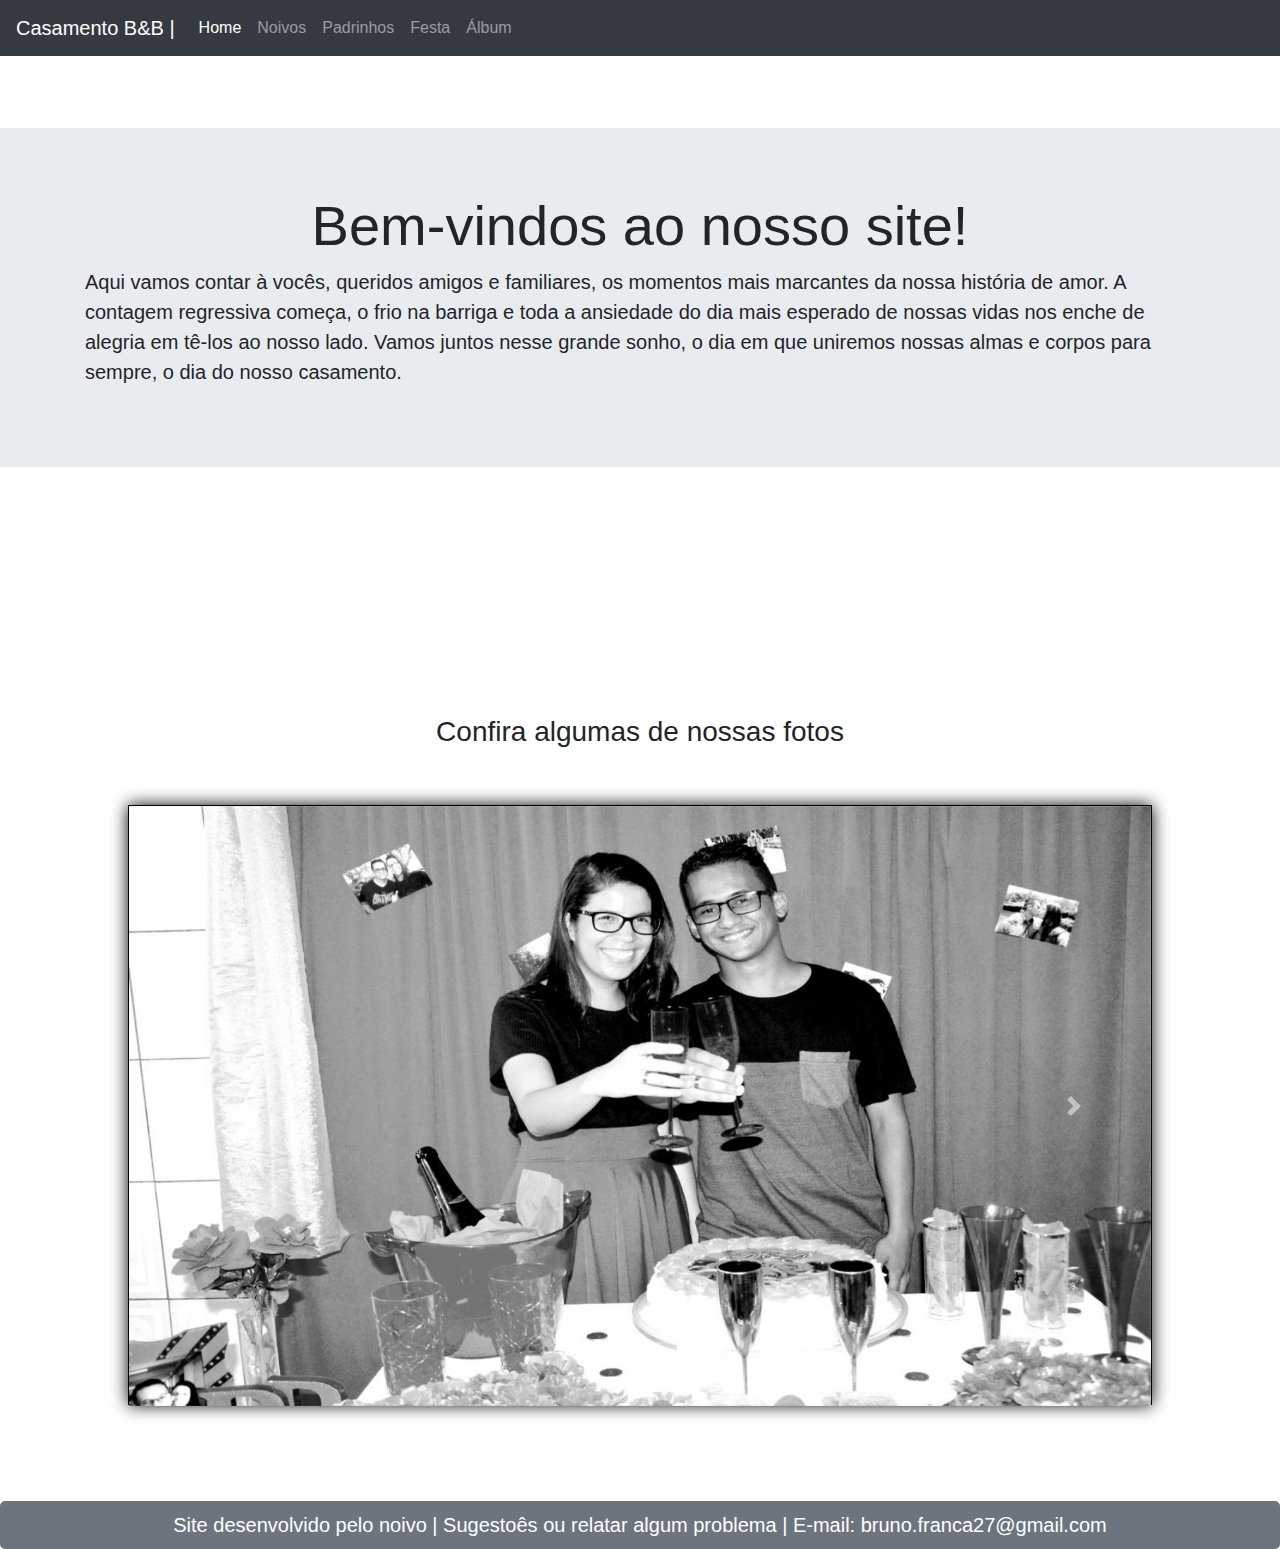
<file: index.html>
<!DOCTYPE html>
<html>
<head>
	<title>Bruna e Bruno</title>
	<meta charset="utf-8">
	<link rel="stylesheet" type="text/css" href="_css/home.css">
	<link rel="stylesheet" href="https://maxcdn.bootstrapcdn.com/bootstrap/4.0.0/css/bootstrap.min.css" integrity="sha384-Gn5384xqQ1aoWXA+058RXPxPg6fy4IWvTNh0E263XmFcJlSAwiGgFAW/dAiS6JXm" crossorigin="anonymous">
	<script src="https://code.jquery.com/jquery-3.2.1.slim.min.js" integrity="sha384-KJ3o2DKtIkvYIK3UENzmM7KCkRr/rE9/Qpg6aAZGJwFDMVNA/GpGFF93hXpG5KkN" crossorigin="anonymous"></script>
	<script src="https://cdnjs.cloudflare.com/ajax/libs/popper.js/1.12.9/umd/popper.min.js" integrity="sha384-ApNbgh9B+Y1QKtv3Rn7W3mgPxhU9K/ScQsAP7hUibX39j7fakFPskvXusvfa0b4Q" crossorigin="anonymous"></script>
	<script src="https://maxcdn.bootstrapcdn.com/bootstrap/4.0.0/js/bootstrap.min.js" integrity="sha384-JZR6Spejh4U02d8jOt6vLEHfe/JQGiRRSQQxSfFWpi1MquVdAyjUar5+76PVCmYl" crossorigin="anonymous"></script>
</head>
<body>
	<nav class="navbar navbar-expand-lg nnavbar navbar-dark bg-dark">
		  		<a class="navbar-brand" href="#"><span>Casamento B&B |</a></span>

		  		<button class="navbar-toggler" type="button" data-toggle="collapse" data-target="#navbarText" aria-controls="navbarText" aria-expanded="false" aria-label="Toggle navigation">
		    	
		    		<span class="navbar-toggler-icon"></span>
		  		</button>
		  	 <div class="collapse navbar-collapse" id="navbarText">
		    	<ul class="navbar-nav mr-auto">
		      		<li class="nav-item active">
		        		<a class="nav-link" href="index.html">Home <span class="sr-only">(current)</span></a>
		      		</li>
		      	<li class="nav-item">
		        	<a class="nav-link" href="noivos.html">Noivos</a>
		      	</li>
		      	<li class="nav-item">
		        	<a class="nav-link" href="padrinhos.html">Padrinhos</a>
		      	</li>
		      	<li class="nav-item">
		       		 <a class="nav-link" href="festa.html">Festa</a>
		     	 </li>
		     	 <li class="nav-item">
		       		 <a class="nav-link" href="flipping_gallery_demo.html">Álbum</a>
		     	 </li>
		   	 </ul>

  		</div>
	</nav><br><br><br>
	<div class="corpo">
	<div class="jumbotron jumbotron-fluid">
		  <div class="container">
		    <h1 class="display-4">Bem-vindos ao nosso site!</h1>
		    <p class="lead">Aqui vamos contar à vocês, queridos amigos e familiares, os momentos mais marcantes da nossa história de amor. A contagem regressiva começa, o frio na barriga e toda a ansiedade do dia mais esperado de nossas vidas nos enche de alegria em tê-los ao nosso lado. Vamos juntos nesse grande sonho, o dia em que uniremos nossas almas e corpos para sempre, o dia do nosso casamento.</p>
		  </div>  
 	 </div><br><br><br><br><br><br><br><br><br>

 	 <h3>Confira algumas de nossas fotos</h3><br><br>
 	 <div id="album">

		<div id="carouselExampleIndicators" class="carousel slide" data-ride="carousel">
		  <ol class="carousel-indicators">
			    <li data-target="#carouselExampleIndicators" data-slide-to="0" class="active"></li>
			    <li data-target="#carouselExampleIndicators" data-slide-to="1"></li>
			    <li data-target="#carouselExampleIndicators" data-slide-to="2"></li>
		  </ol>
		  <div class="carousel-inner">
		    <div class="carousel-item active">
		      <img class="d-block w-100" src="_imagens/01.jpg" alt="First slide">
		    </div>
		    <div class="carousel-item">
		      <img class="d-block w-100" src="_imagens/bb.jpg" alt="Second slide">
		    </div>
		    <div class="carousel-item">
		      <img class="d-block w-100" src="_imagens/coracao.jpg" alt="Third slide">
		    </div>
		  </div>
		  <a class="carousel-control-prev" href="#carouselExampleIndicators" role="button" data-slide="prev">
		    <span class="carousel-control-prev-icon" aria-hidden="true"></span>
		    <span class="sr-only">Previous</span>
		  </a>
		  <a class="carousel-control-next" href="#carouselExampleIndicators" role="button" data-slide="next">
		    <span class="carousel-control-next-icon" aria-hidden="true"></span>
		    <span class="sr-only">Next</span>
		  </a>
		</div>
	</div><br><br><br><br>
</div>

	<button type="button" class="btn btn-secondary btn-lg btn-block">Site desenvolvido pelo  noivo | Sugestoês ou relatar algum problema | E-mail: bruno.franca27@gmail.com</button>
</body>
</html>
</file>
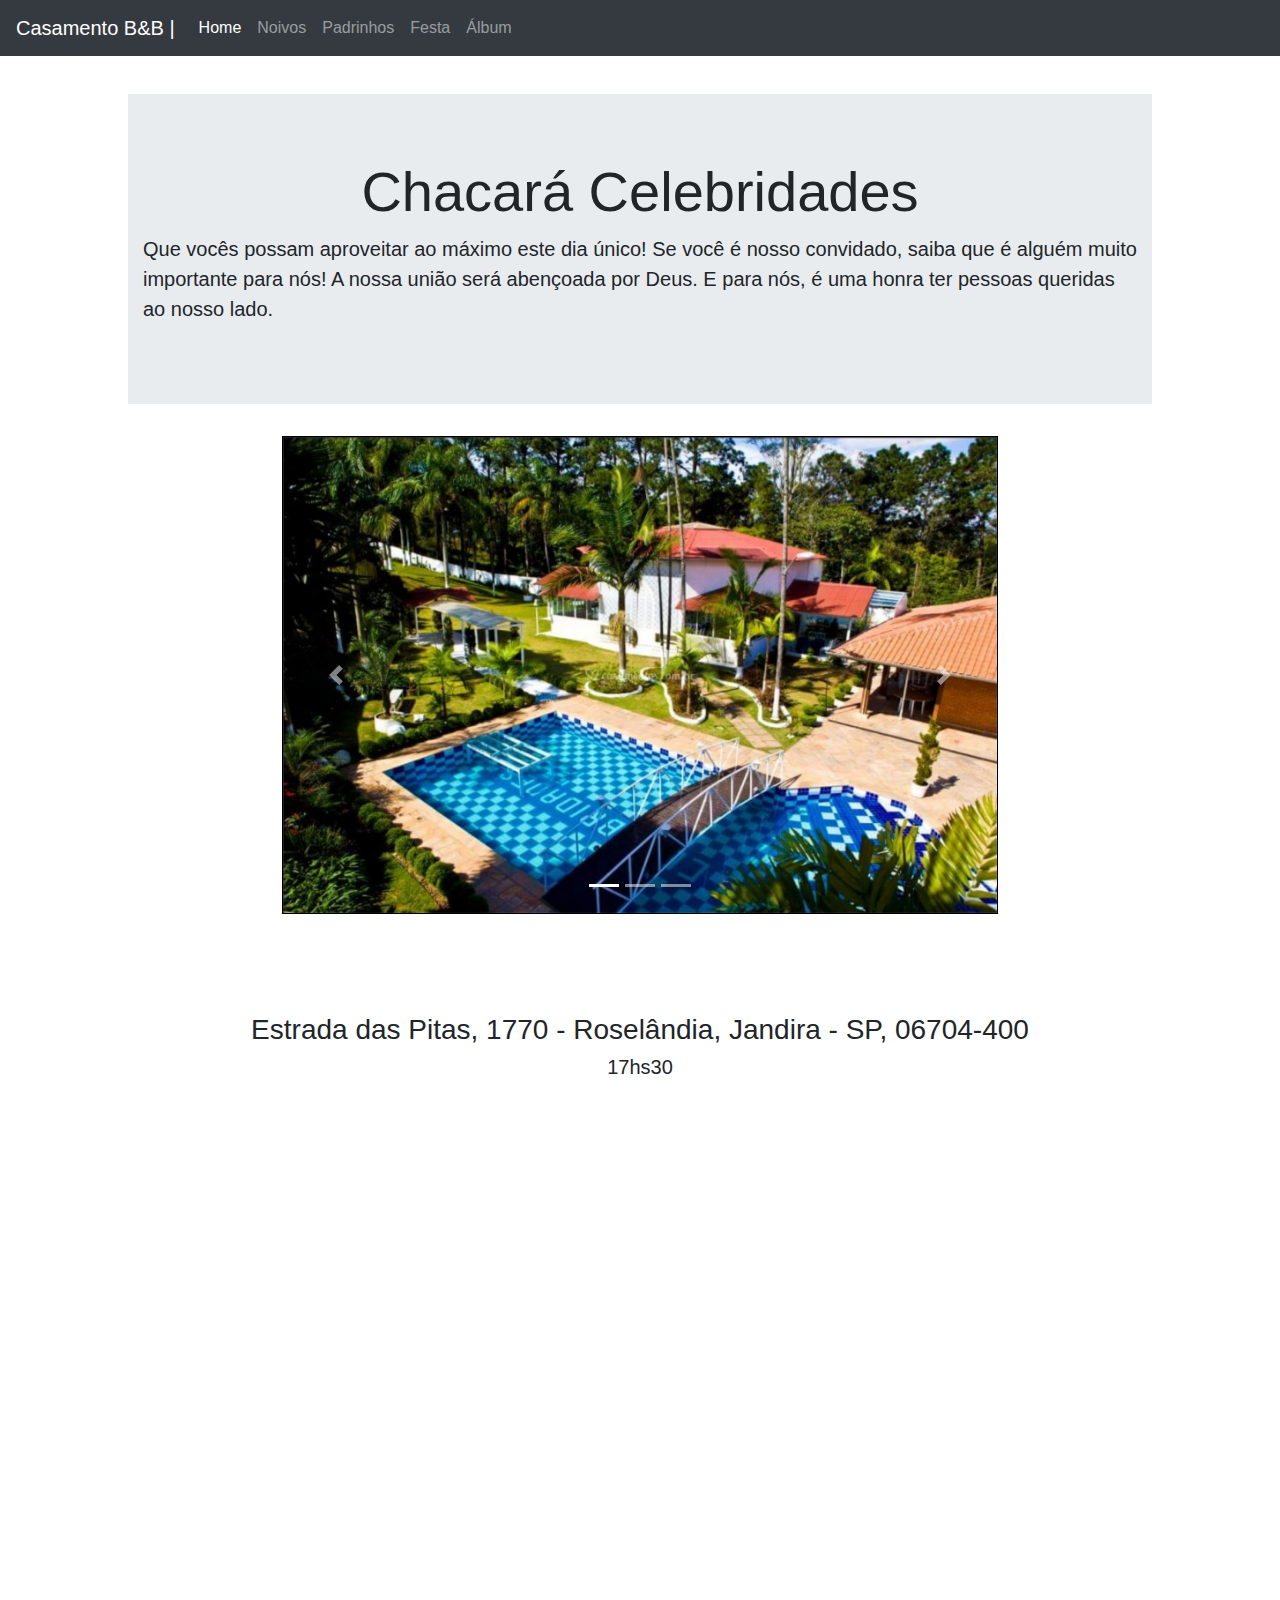
<file: festa.html>
<!DOCTYPE html>
<html>
<head>
	<title>Bruna e Bruno</title>
	<meta charset="utf-8">
	<link rel="stylesheet" type="text/css" href="_css/festa.css">
	<link rel="stylesheet" href="https://maxcdn.bootstrapcdn.com/bootstrap/4.0.0/css/bootstrap.min.css" integrity="sha384-Gn5384xqQ1aoWXA+058RXPxPg6fy4IWvTNh0E263XmFcJlSAwiGgFAW/dAiS6JXm" crossorigin="anonymous">
	<script src="https://code.jquery.com/jquery-3.2.1.slim.min.js" integrity="sha384-KJ3o2DKtIkvYIK3UENzmM7KCkRr/rE9/Qpg6aAZGJwFDMVNA/GpGFF93hXpG5KkN" crossorigin="anonymous"></script>
	<script src="https://cdnjs.cloudflare.com/ajax/libs/popper.js/1.12.9/umd/popper.min.js" integrity="sha384-ApNbgh9B+Y1QKtv3Rn7W3mgPxhU9K/ScQsAP7hUibX39j7fakFPskvXusvfa0b4Q" crossorigin="anonymous"></script>
	<script src="https://maxcdn.bootstrapcdn.com/bootstrap/4.0.0/js/bootstrap.min.js" integrity="sha384-JZR6Spejh4U02d8jOt6vLEHfe/JQGiRRSQQxSfFWpi1MquVdAyjUar5+76PVCmYl" crossorigin="anonymous"></script>
</head>
<body>
	<nav class="navbar navbar-expand-lg nnavbar navbar-dark bg-dark">
		  		<a class="navbar-brand" href="#"><span>Casamento B&B |</a></span>

		  		<button class="navbar-toggler" type="button" data-toggle="collapse" data-target="#navbarText" aria-controls="navbarText" aria-expanded="false" aria-label="Toggle navigation">
		    	
		    		<span class="navbar-toggler-icon"></span>
		  		</button>
		  	 <div class="collapse navbar-collapse" id="navbarText">
		    	<ul class="navbar-nav mr-auto">
		      		<li class="nav-item active">
		        		<a class="nav-link" href="index.html">Home <span class="sr-only">(current)</span></a>
		      		</li>
		      	<li class="nav-item">
		        	<a class="nav-link" href="noivos.html">Noivos</a>
		      	</li>
		      	<li class="nav-item">
		        	<a class="nav-link" href="padrinhos.html">Padrinhos</a>
		      	</li>
		      	<li class="nav-item">
		       		 <a class="nav-link" href="festa.html">Festa</a>
		     	 </li>
		     	 <li class="nav-item">
		       		 <a class="nav-link" href="flipping_gallery_demo.html">Álbum</a>
		     	 </li>
		   	 </ul>

  		</div>
	</nav>
	<div class="corpo">
			<div class="jumbotron jumbotron-fluid">
		  <div class="container">
		    <h1 class="display-4">Chacará Celebridades</h1>
		    <p class="lead">Que vocês possam aproveitar ao máximo este dia único!
			Se você é nosso convidado, saiba que é alguém muito importante para nós!
			A nossa união será abençoada por Deus. E para nós, é uma honra ter pessoas queridas ao nosso lado.  </p>
		  </div>  
 	 </div>

 	 <div class="ftChacara">
		<div id="carouselExampleIndicators" class="carousel slide" data-ride="carousel">
		  <ol class="carousel-indicators">
			    <li data-target="#carouselExampleIndicators" data-slide-to="0" class="active"></li>
			    <li data-target="#carouselExampleIndicators" data-slide-to="1"></li>
			    <li data-target="#carouselExampleIndicators" data-slide-to="2"></li>
		  </ol>
		  <div class="carousel-inner">
		    <div class="carousel-item active">
		      <img class="d-block w-100" src="_imagens/chacara01.jpg" alt="First slide">
		    </div>
		    <div class="carousel-item">
		      <img class="d-block w-100" src="_imagens/chacara02.jpg" alt="Second slide">
		    </div>
		    <div class="carousel-item">
		      <img class="d-block w-100" src="_imagens/chacara03.jpg" alt="Third slide">
		    </div>
		  </div>
		  <a class="carousel-control-prev" href="#carouselExampleIndicators" role="button" data-slide="prev">
		    <span class="carousel-control-prev-icon" aria-hidden="true"></span>
		    <span class="sr-only">Previous</span>
		  </a>
		  <a class="carousel-control-next" href="#carouselExampleIndicators" role="button" data-slide="next">
		    <span class="carousel-control-next-icon" aria-hidden="true"></span>
		    <span class="sr-only">Next</span>
		  </a>
		</div>
	</div><br><br>

	<h3>Estrada das Pitas, 1770 - Roselândia, Jandira - SP, 06704-400</h3>
	<h5>17hs30</h5><br><br>

	<div class="map">
		<iframe src="https://www.google.com/maps/embed?pb=!1m18!1m12!1m3!1d3657.1340527395632!2d-46.91352118502215!3d-23.563628484681686!2m3!1f0!2f0!3f0!3m2!1i1024!2i768!4f13.1!3m3!1m2!1s0x94cf06d74010b09d%3A0x275ce5f91bc86238!2sChacara+Celebridades!5e0!3m2!1spt-BR!2sbr!4v1539279145452" width="100%" height="450" frameborder="0" style="border:0" allowfullscreen></iframe>
	</div>
 	 <!-- FIM CORPO-->
	</div>
</body>
</html>
</file>
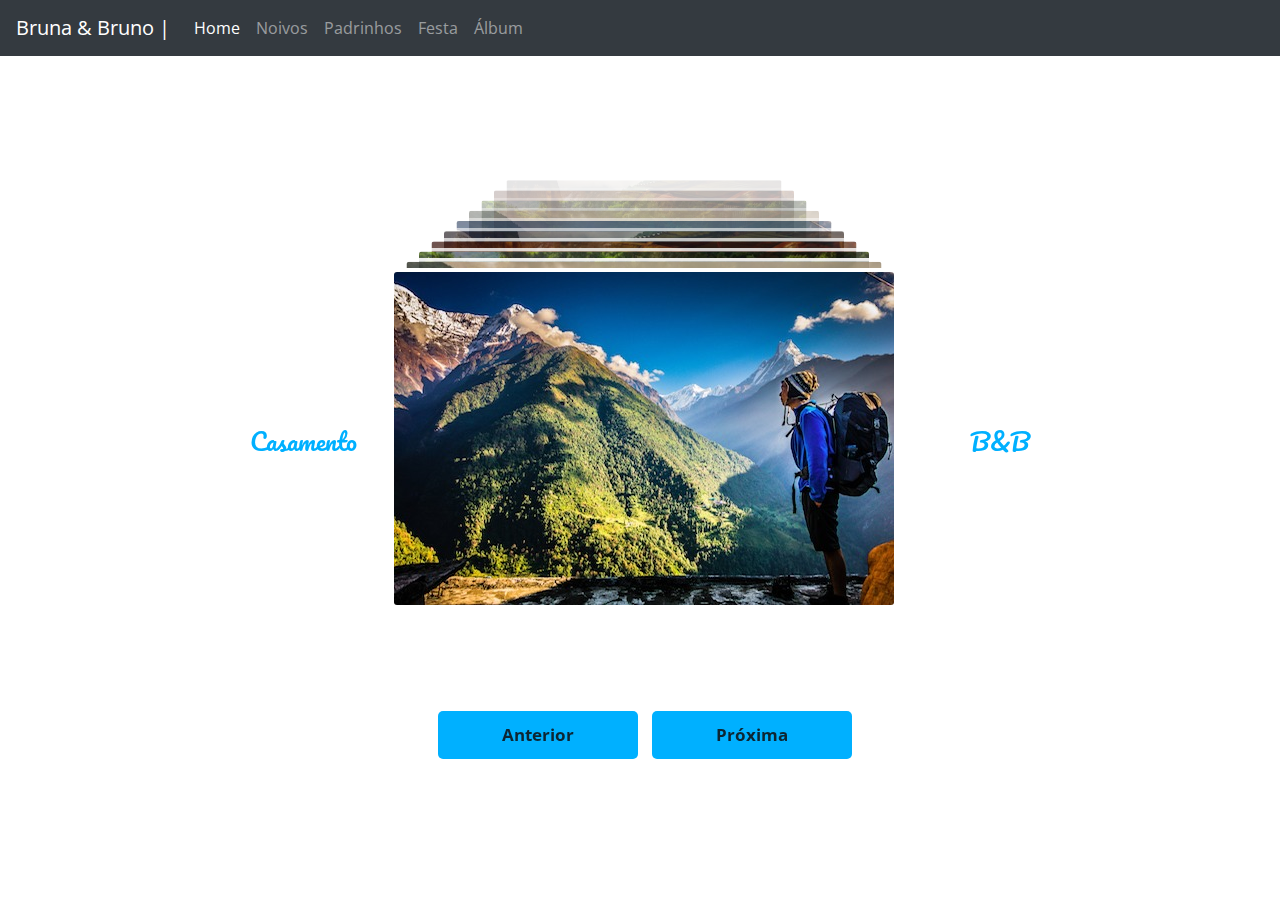
<file: flipping_gallery_demo.html>
<!doctype html>
<html>
<head>
	<meta charset="utf-8">
	<title>jQuery Flipping Gallery by Pete R. | The Pete Design</title>
	<meta name="title" content="jQuery Flipping Gallery by Pete R. | The Pete Design" />
	<meta name="description" content="Create a Flipping Awesome 3D Gallery with One Function Call" />
	<link rel="image_src" href="/images/flipping_gallery_image.png" />

	<meta content="http://www.thepetedesign.com/demos/flipping_gallery_demo.html" property="og:url" />
	<meta content="http://www.thepetedesign.com/images/flipping_gallery_image.png" property="og:image" />
	<link rel="shortcut icon" id="favicon" href="favicon.png"> 
	<meta name="author" content="Pete R.">
	<link rel="canonical" href="http://www.thepetedesign.com/demos/flipping_gallery_demo.html" />
	<link href='http://fonts.googleapis.com/css?family=Open+Sans:300,400,700' rel='stylesheet' type='text/css'>
	<link href='http://fonts.googleapis.com/css?family=Noto+Serif:400,700,400italic,700italic' rel='stylesheet' type='text/css'>
	<link href='http://fonts.googleapis.com/css?family=Pacifico' rel='stylesheet' type='text/css'>
	<link href='flipping_gallery.css' rel='stylesheet' type='text/css'>

  <link rel="stylesheet" href="https://maxcdn.bootstrapcdn.com/bootstrap/4.0.0/css/bootstrap.min.css" integrity="sha384-Gn5384xqQ1aoWXA+058RXPxPg6fy4IWvTNh0E263XmFcJlSAwiGgFAW/dAiS6JXm" crossorigin="anonymous">
  <script src="https://code.jquery.com/jquery-3.2.1.slim.min.js" integrity="sha384-KJ3o2DKtIkvYIK3UENzmM7KCkRr/rE9/Qpg6aAZGJwFDMVNA/GpGFF93hXpG5KkN" crossorigin="anonymous"></script>
  <script src="https://cdnjs.cloudflare.com/ajax/libs/popper.js/1.12.9/umd/popper.min.js" integrity="sha384-ApNbgh9B+Y1QKtv3Rn7W3mgPxhU9K/ScQsAP7hUibX39j7fakFPskvXusvfa0b4Q" crossorigin="anonymous"></script>
  <script src="https://maxcdn.bootstrapcdn.com/bootstrap/4.0.0/js/bootstrap.min.js" integrity="sha384-JZR6Spejh4U02d8jOt6vLEHfe/JQGiRRSQQxSfFWpi1MquVdAyjUar5+76PVCmYl" crossorigin="anonymous"></script>
	
	<script type="text/javascript" src="http://code.jquery.com/jquery-1.9.1.js"></script>
  <script type="text/javascript" src="jquery.flipping_gallery.js"></script>
  <style>
    html {
      height: 100%;
    }
    body {
     /* background: url(_imagens/background.png);*/
      padding: 0;
      text-align: center;
      font-family: 'open sans';
      position: relative;
      margin: 0;
      height: 100%;
    }
    
    .wrapper {
    	height: auto !important;
    	height: 100%;
    	margin: 0 auto; 
    	overflow: hidden;
    }
    
    a {
      text-decoration: none;
    }
    
    
    
    h1, h2 {
      width: 100%;
      float: left;
    }
    h1 {
      margin-top: 100px;
      color: #00B0FF;
      margin-bottom: 5px;
      font-size: 70px;
      letter-spacing: -4px;
    }
    h2 {
      letter-spacing: 0px;
      color: rgba(255,255,255,0.65);
      font-weight: 100;
      margin-top: 10px;
      margin-bottom: 10px;
    }
    
    .pointer {
      color: #00B0FF;
      font-family: 'Pacifico';
      font-size: 24px;
      margin-top: 15px;
      position: absolute;
      top: 130px;
      right: -40px;
    }
    .pointer2 {
      color: #00B0FF;
      font-family: 'Pacifico';
      font-size: 24px;
      margin-top: 15px;
      position: absolute;
      top: 130px;
      left: -40px;
    }
    pre {
      margin: 80px auto;
    }
    pre code {
      padding: 35px;
      border-radius: 5px;
      font-size: 15px;
      background: rgba(0,0,0,0.1);
      border: rgba(0,0,0,0.05) 5px solid;
      max-width: 500px;
    }


    .main {
      float: left;
      width: 100%;
      margin: 0 auto;
    }
    
    
    .main h1 {
      padding:20px 50px 10px;
      float: left;
      width: 100%;
      font-size: 60px;
      box-sizing: border-box;
      -webkit-box-sizing: border-box;
      -moz-box-sizing: border-box;
      font-weight: 100;
      margin: 0;
      padding-top: 25px;
      font-family: 'Noto Serif';
      font-style: italic;
      letter-spacing: 2px;
      text-transform: capitalize;
    }
   
    .main h1.demo1 {
      background: #1ABC9C;
    }
    
    .reload.bell {
      font-size: 12px;
      padding: 20px;
      width: 45px;
      text-align: center;
      height: 47px;
      border-radius: 50px;
      -webkit-border-radius: 50px;
      -moz-border-radius: 50px;
    }
    
    .reload.bell #notification {
      font-size: 25px;
      line-height: 140%;
    }
    
    .reload, .btn{
      display: inline-block;
      border: 4px solid #A2261E;
      border-radius: 5px;
      -moz-border-radius: 5px;
      -webkit-border-radius: 5px;
      background: #CC3126;
      display: inline-block;
      line-height: 100%;
      padding: 0.7em;
      text-decoration: none;
      color: #0D2633;
      width: 100px;
      line-height: 140%;
      font-size: 17px;
      font-family: open sans;
      font-weight: bold;
    }
    .reload:hover{
      background: #A2261E;
    }
    .btn {
      width: 200px;
      color: #0D2633;
      border: none;
      margin-left: 10px;
      background: #00B0FF;
    }
    .clear {
      width: auto;
    }
    .btn:hover, .btn:hover {
      background: #00CDFF;
    }
    .btns {
      width: 410px;
      margin: 50px auto;
    }
    .credit {
      font-family: "noto serif";
      font-style: italic;
      text-align: center;
      color: #3D5455;
      color: rgba(255,255,255,0.35);
      padding: 10px;
      margin: 0 0 40px 0;
      float: left;
      width: 100%;
      letter-spacing: 1px;
    }
    .credit a {
      text-decoration: none;
      font-weight: bold;
      color: rgba(255,255,255,0.55);
    }
    
    .back {
      position: absolute;
      top: 0;
      left: 0;
      text-align: center;
      display: block;
      padding: 7px;
      width: 100%;
      box-sizing: border-box;
      -moz-box-sizing: border-box;
      -webkit-box-sizing: border-box;
      background: rgba(0,0,0,0.25);
      font-weight: bold;
      font-size: 13px;
      color: rgba(255,255,255,0.5);
      -webkit-transition: all 200ms ease-out;
      -moz-transition: all 200ms ease-out;
      -o-transition: all 200ms ease-out;
      transition: all 200ms ease-out;
    }
    .back:hover {
      background: rgba(0,0,0,0.5);
    }
  
    
    .page-container {
      max-width: 700px;
      margin: auto;
      position: relative;
    }
    
    .page-container p{
      font-size: 21px;
      font-weight: 100;
      line-height: 180%;
    }
    
    .page-container h3 {
      font-family: "noto serif";
      font-size: 23px;
    }
    
    .gallery {
      width: 500px;
      height: 333px;
      margin: 150px auto 100px;
    }
    
    .navigation {
      margin-bottom: 150px;
    }
    
    .fg-card, .fg-card > img {
      border-radius: 3px;
    }
    
    .fg-caption {
      color: white;
      font-style: italic;
      font-family:noto serif;
      font-size: 24px;
    }
    
	</style>
	<script>
	  $(document).ready( function() {
	    $(".gallery").flipping_gallery({
	      enableScroll: true,
	      autoplay: 2000
	    });
	    
	    $(".next").click(function() {
	      $(".gallery").flipForward();
	      return false;
	    });
	    $(".prev").click(function() {
	      $(".gallery").flipBackward();
	      return false;
	    });
	  });
		
	</script>
</head>
<body>

  <nav class="navbar navbar-expand-lg nnavbar navbar-dark bg-dark">
          <a class="navbar-brand" href="#">Bruna & Bruno |</a>

          <button class="navbar-toggler" type="button" data-toggle="collapse" data-target="#navbarText" aria-controls="navbarText" aria-expanded="false" aria-label="Toggle navigation">
          
            <span class="navbar-toggler-icon"></span>
          </button>
         <div class="collapse navbar-collapse" id="navbarText">
          <ul class="navbar-nav mr-auto">
              <li class="nav-item active">
                <a class="nav-link" href="index.html">Home <span class="sr-only">(current)</span></a>
              </li>
            <li class="nav-item">
              <a class="nav-link" href="noivos.html">Noivos</a>
            </li>
            <li class="nav-item">
              <a class="nav-link" href="padrinhos.html">Padrinhos</a>
            </li>
            <li class="nav-item">
               <a class="nav-link" href="festa.html">Festa</a>
           </li>
           <li class="nav-item">
               <a class="nav-link" href="">Álbum</a>
           </li>
         </ul>

      </div>
  </nav><br><br><br>
  <div class="wrapper">
	  <div class="main">
	    <div class="header">
       
  	  
      <div class="page-container">
      <div class="pointer2">Casamento </div>  
      <div class="pointer"> B&B</div>  
        <div class="gallery">
          <a href="#" data-caption="Teste"><img src="_imagens/1.jpg"></a>
          <a href="#" data-caption="Ghandruk, getting a good feel of the local"><img src="_imagens/2.jpg"></a>
          <a href="#" data-caption="This was a thriller!"><img src="_imagens/3.jpg"></a>
          <a href="#" data-caption="You can always find a decent coffee shop, even in the Himalayas!"><img src="_imagens/4.jpg"></a>
          <a href="#" data-caption="Beautiful People, Beautiful Country"><img src="_imagens/5.jpg"></a>
          <a href="#" data-caption="Trekking in Chhomrong, Himalayas, Nepal"><img src="_imagens/1.jpg"></a>
          <a href="#" data-caption="Ghandruk, getting a good feel of the local"><img src="_imagens/2.jpg"></a>
          <a href="#" data-caption="This was a thriller!"><img src="_imagens/3.jpg"></a>
          <a href="#" data-caption="You can always find a decent coffee shop, even in the Himalayas!"><img src="_imagens/4.jpg"></a>
          <a href="#" data-caption="Beautiful People, Beautiful Country"><img src="_imagens/5.jpg"></a>
        </div>
        

        <div class="navigation">
          <a href="#" class="btn prev">Anterior</a>
          <a href="#" class="btn next">Próxima</a>
        </div>
      </div>
    
</body>
</html>
</file>
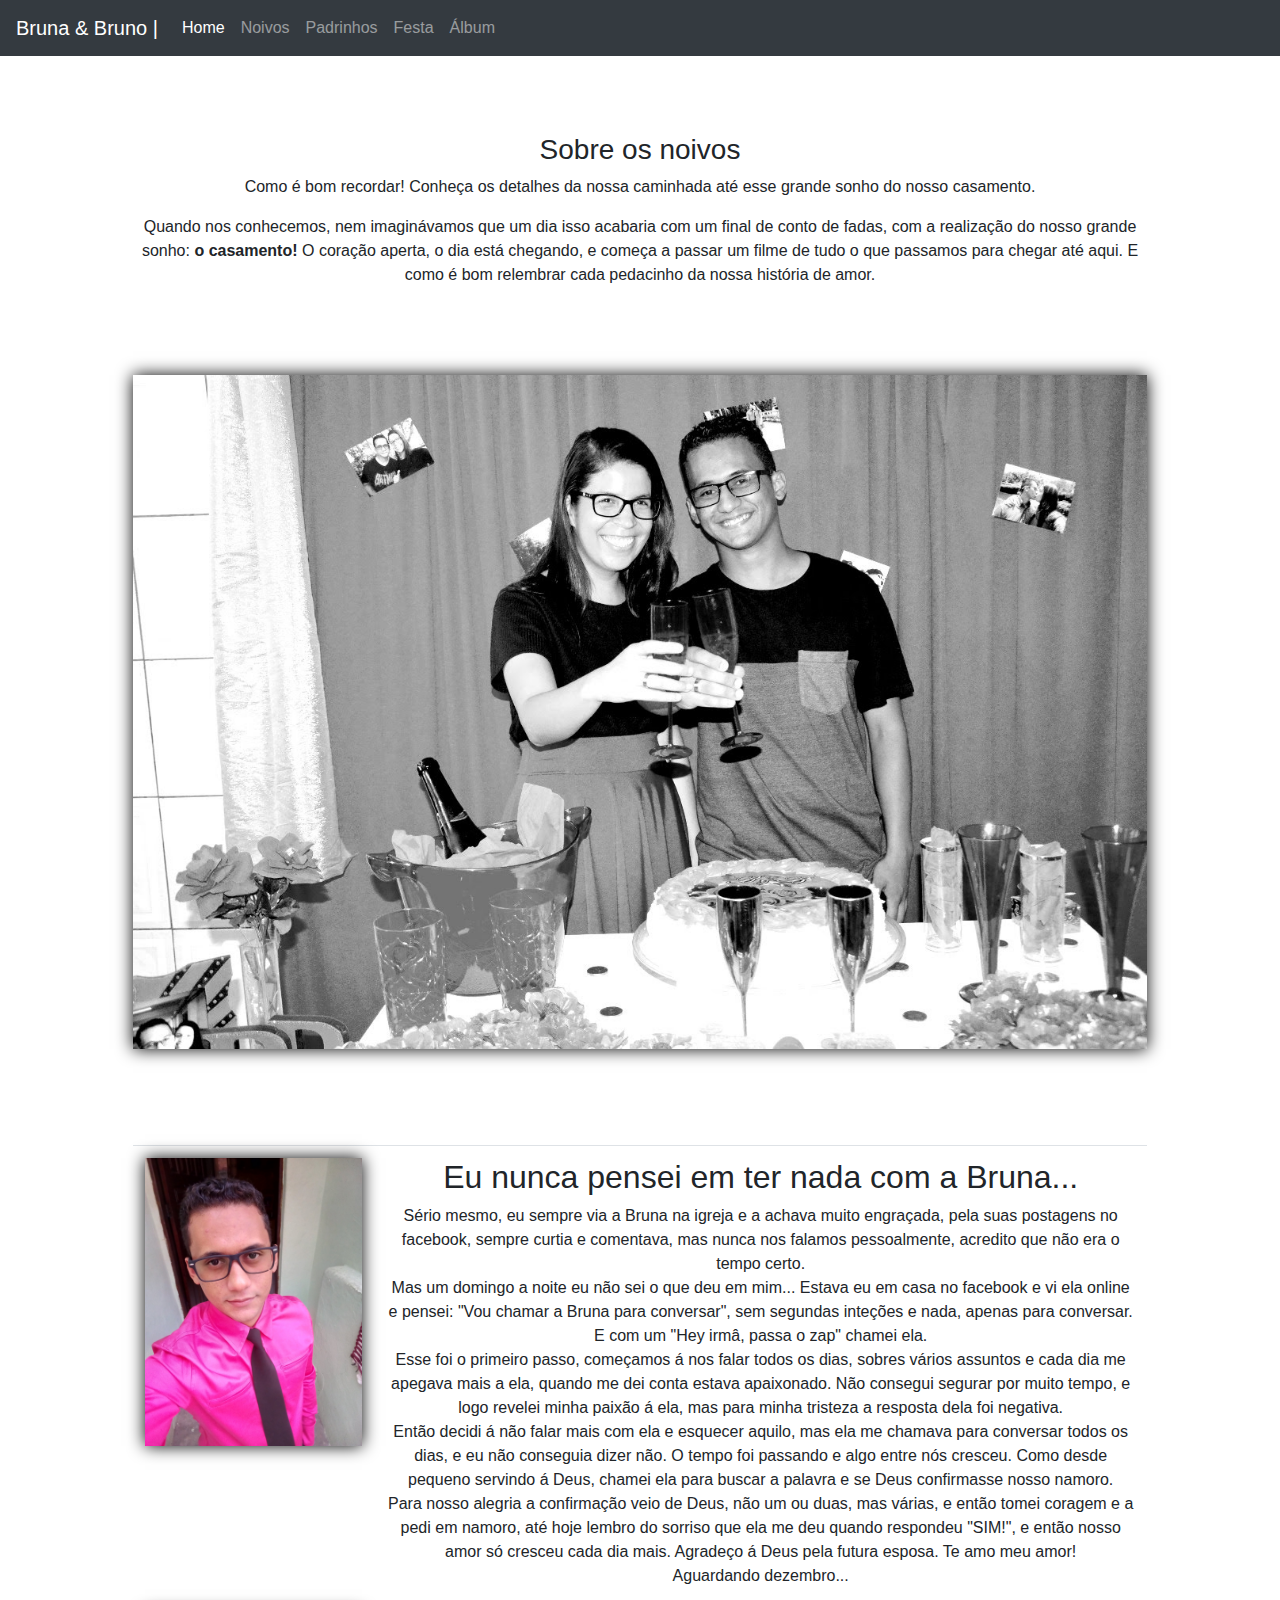
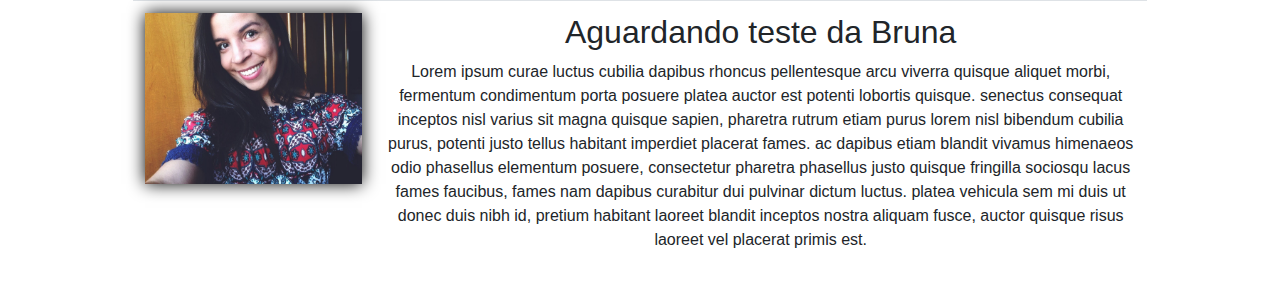
<file: noivos.html>
<!DOCTYPE html>
<html>
<head>
	<title>Bruna e Bruno</title>
	<meta charset="utf-8">
	<link rel="stylesheet" type="text/css" href="_css/noivos.css">
	<link rel="stylesheet" href="https://maxcdn.bootstrapcdn.com/bootstrap/4.0.0/css/bootstrap.min.css" integrity="sha384-Gn5384xqQ1aoWXA+058RXPxPg6fy4IWvTNh0E263XmFcJlSAwiGgFAW/dAiS6JXm" crossorigin="anonymous">
	<script src="https://code.jquery.com/jquery-3.2.1.slim.min.js" integrity="sha384-KJ3o2DKtIkvYIK3UENzmM7KCkRr/rE9/Qpg6aAZGJwFDMVNA/GpGFF93hXpG5KkN" crossorigin="anonymous"></script>
	<script src="https://cdnjs.cloudflare.com/ajax/libs/popper.js/1.12.9/umd/popper.min.js" integrity="sha384-ApNbgh9B+Y1QKtv3Rn7W3mgPxhU9K/ScQsAP7hUibX39j7fakFPskvXusvfa0b4Q" crossorigin="anonymous"></script>
	<script src="https://maxcdn.bootstrapcdn.com/bootstrap/4.0.0/js/bootstrap.min.js" integrity="sha384-JZR6Spejh4U02d8jOt6vLEHfe/JQGiRRSQQxSfFWpi1MquVdAyjUar5+76PVCmYl" crossorigin="anonymous"></script>

</head>
<body>
	<nav class="navbar navbar-expand-lg nnavbar navbar-dark bg-dark">
		  		<a class="navbar-brand" href="#">Bruna & Bruno |</a>

		  		<button class="navbar-toggler" type="button" data-toggle="collapse" data-target="#navbarText" aria-controls="navbarText" aria-expanded="false" aria-label="Toggle navigation">
		    	
		    		<span class="navbar-toggler-icon"></span>
		  		</button>
		  	 <div class="collapse navbar-collapse" id="navbarText">
		    	<ul class="navbar-nav mr-auto">
		      		<li class="nav-item active">
		        		<a class="nav-link" href="index.html">Home <span class="sr-only">(current)</span></a>
		      		</li>
		      	<li class="nav-item">
		        	<a class="nav-link" href="noivos.html">Noivos</a>
		      	</li>
		      	<li class="nav-item">
		        	<a class="nav-link" href="padrinhos.html">Padrinhos</a>
		      	</li>
		      	<li class="nav-item">
		       		 <a class="nav-link" href="festa.html">Festa</a>
		     	 </li>
		     	 <li class="nav-item">
		       		 <a class="nav-link" href="">Álbum</a>
		     	 </li>
		   	 </ul>

  		</div>
	</nav><br><br><br>

	<div id="sobreNoivos">
		<h3>Sobre os noivos </h3>
		<p>Como é bom recordar! Conheça os detalhes da nossa caminhada até esse grande sonho do nosso casamento.</p>

		<p>Quando nos conhecemos, nem imaginávamos que um dia isso acabaria com um final de conto de fadas, com a realização do nosso grande sonho: <b>o casamento!</b> O coração aperta, o dia está chegando, e começa a passar um filme de tudo o que passamos para chegar até aqui. E como é bom relembrar cada pedacinho da nossa história de amor. </p><br><br><br>

		<img src="_imagens/01.jpg"><br><br><Br>
		
		<table class="table">
		  <thead class="thead-dark">
		    <tr>
		      <td>
		      	<img src="_imagens/bruno.jpg" alt="Bruno">
		      </td>
		       <td>
		      	<h2>Eu nunca pensei em ter nada com a Bruna...</h2>
						Sério mesmo, eu sempre via a Bruna na igreja e a achava muito engraçada, pela suas postagens no facebook, sempre curtia e comentava, mas nunca nos falamos pessoalmente, acredito que não era o tempo certo.<br>
						Mas um domingo a noite eu não sei o que deu em mim... Estava eu em casa no facebook e vi ela online e pensei: "Vou chamar a Bruna para conversar", sem segundas inteções e nada, apenas para conversar. E com um "Hey irmâ, passa o zap" chamei ela.<br>
						Esse foi o primeiro passo, começamos á nos falar todos os dias, sobres vários assuntos e cada dia me apegava mais a ela, quando me dei conta estava apaixonado. Não consegui segurar por muito tempo, e logo revelei minha paixão á ela, mas para minha tristeza a resposta dela foi negativa.<br>
						Então decidi á não falar mais com ela e esquecer aquilo, mas ela me chamava para conversar todos os dias, e eu não conseguia dizer não. O tempo foi passando e algo entre nós cresceu. Como desde pequeno servindo á Deus, chamei ela para buscar a palavra e se Deus confirmasse nosso namoro.<br>
						Para nosso alegria a confirmação veio de Deus, não um ou duas, mas várias, e então tomei coragem e a pedi em namoro, até hoje lembro do sorriso que ela me deu quando respondeu "SIM!", e então nosso amor só cresceu cada dia mais. Agradeço á Deus pela futura esposa. Te amo meu amor!<bR>
						Aguardando dezembro...		    
		      	
		      </td><br><br>
		      <tr>
		      	<td>
		      		<img src="_imagens/bruna.jpg" alt="Bruno">
		      	</td>
		      	<td>
		      		  <h2>Aguardando teste da Bruna</h2>
							Lorem ipsum curae luctus cubilia dapibus rhoncus pellentesque arcu viverra quisque aliquet morbi, fermentum condimentum porta posuere platea auctor est potenti lobortis quisque. senectus consequat inceptos nisl varius sit magna quisque sapien, pharetra rutrum etiam purus lorem nisl bibendum cubilia purus, potenti justo tellus habitant imperdiet placerat fames. ac dapibus etiam blandit vivamus himenaeos odio phasellus elementum posuere, consectetur pharetra phasellus justo quisque fringilla sociosqu lacus fames faucibus, fames nam dapibus curabitur dui pulvinar dictum luctus. platea vehicula sem mi duis ut donec duis nibh id, pretium habitant laoreet blandit inceptos nostra aliquam fusce, auctor quisque risus laoreet vel placerat primis est.	

		      	</td>
		      </tr>
		    </tr>
		  </thead>
		  <tbody>
	</div>	
	
</body>
</html>
</file>
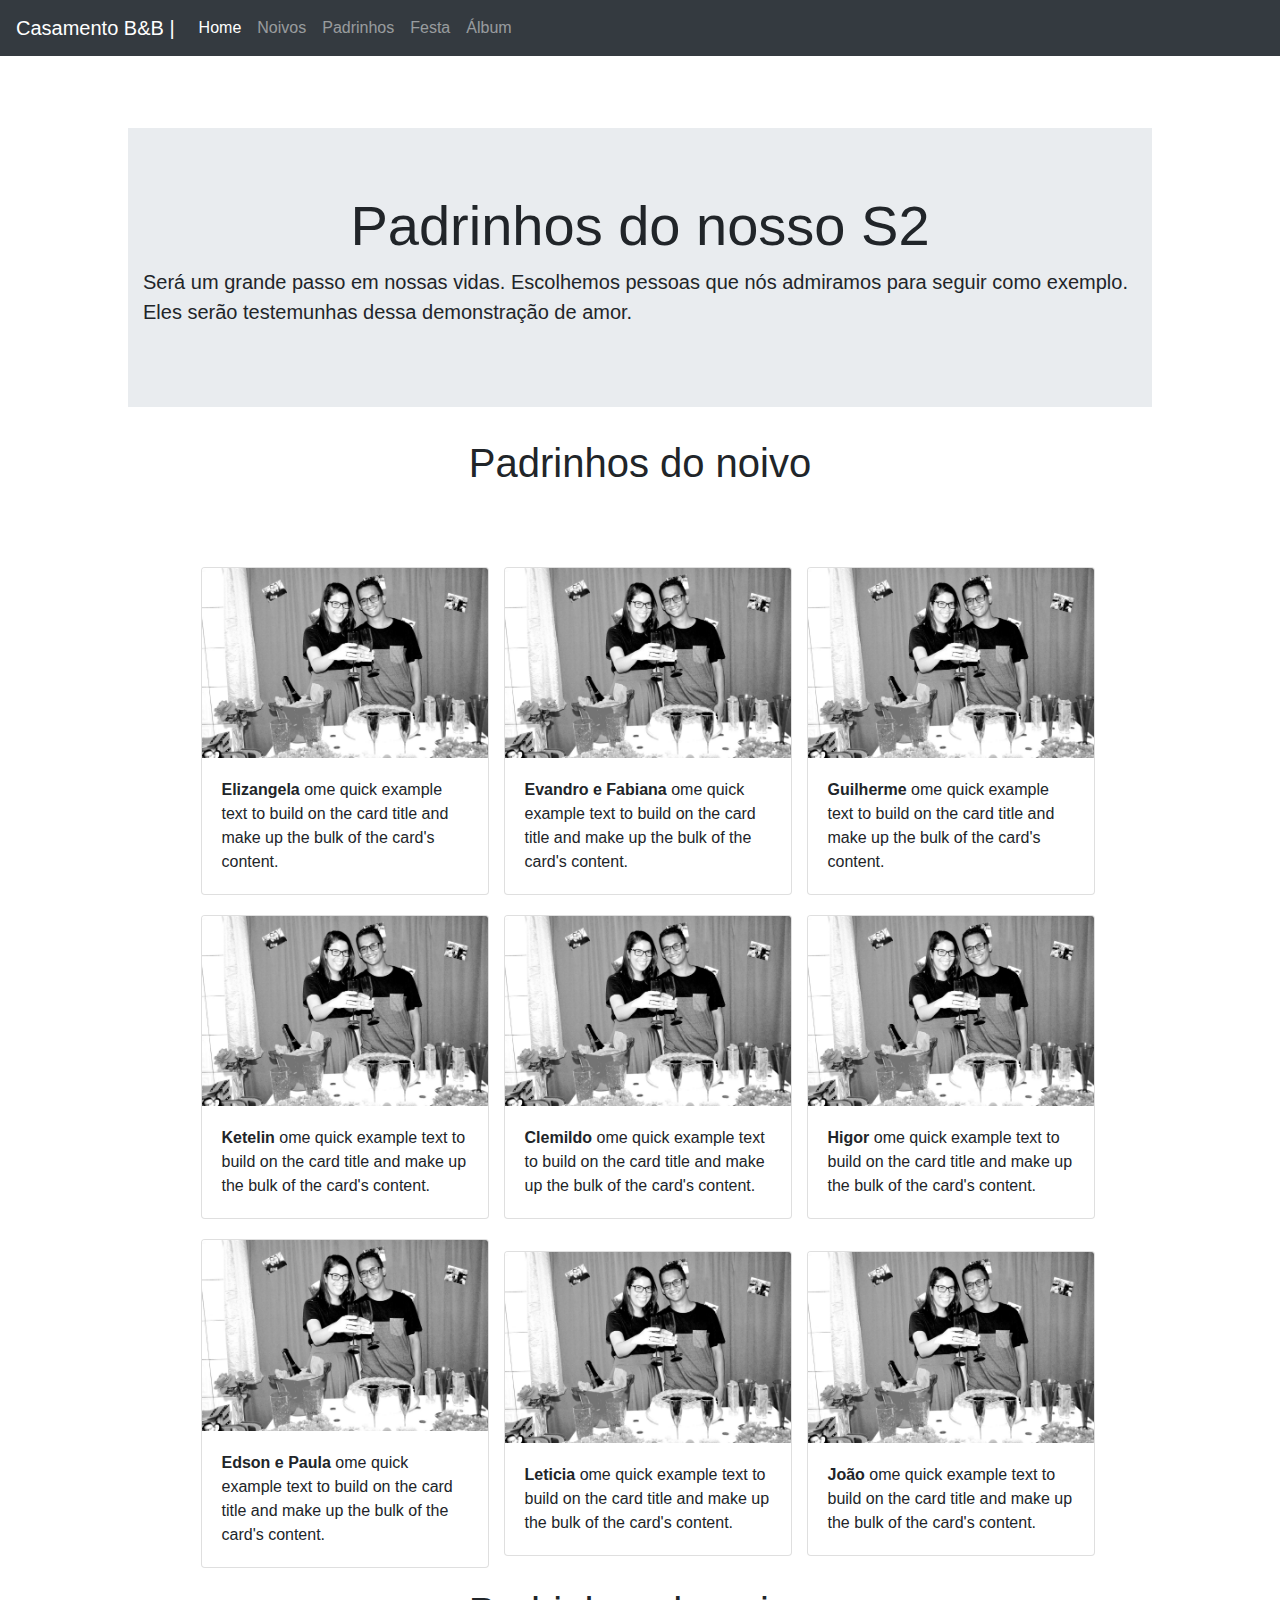
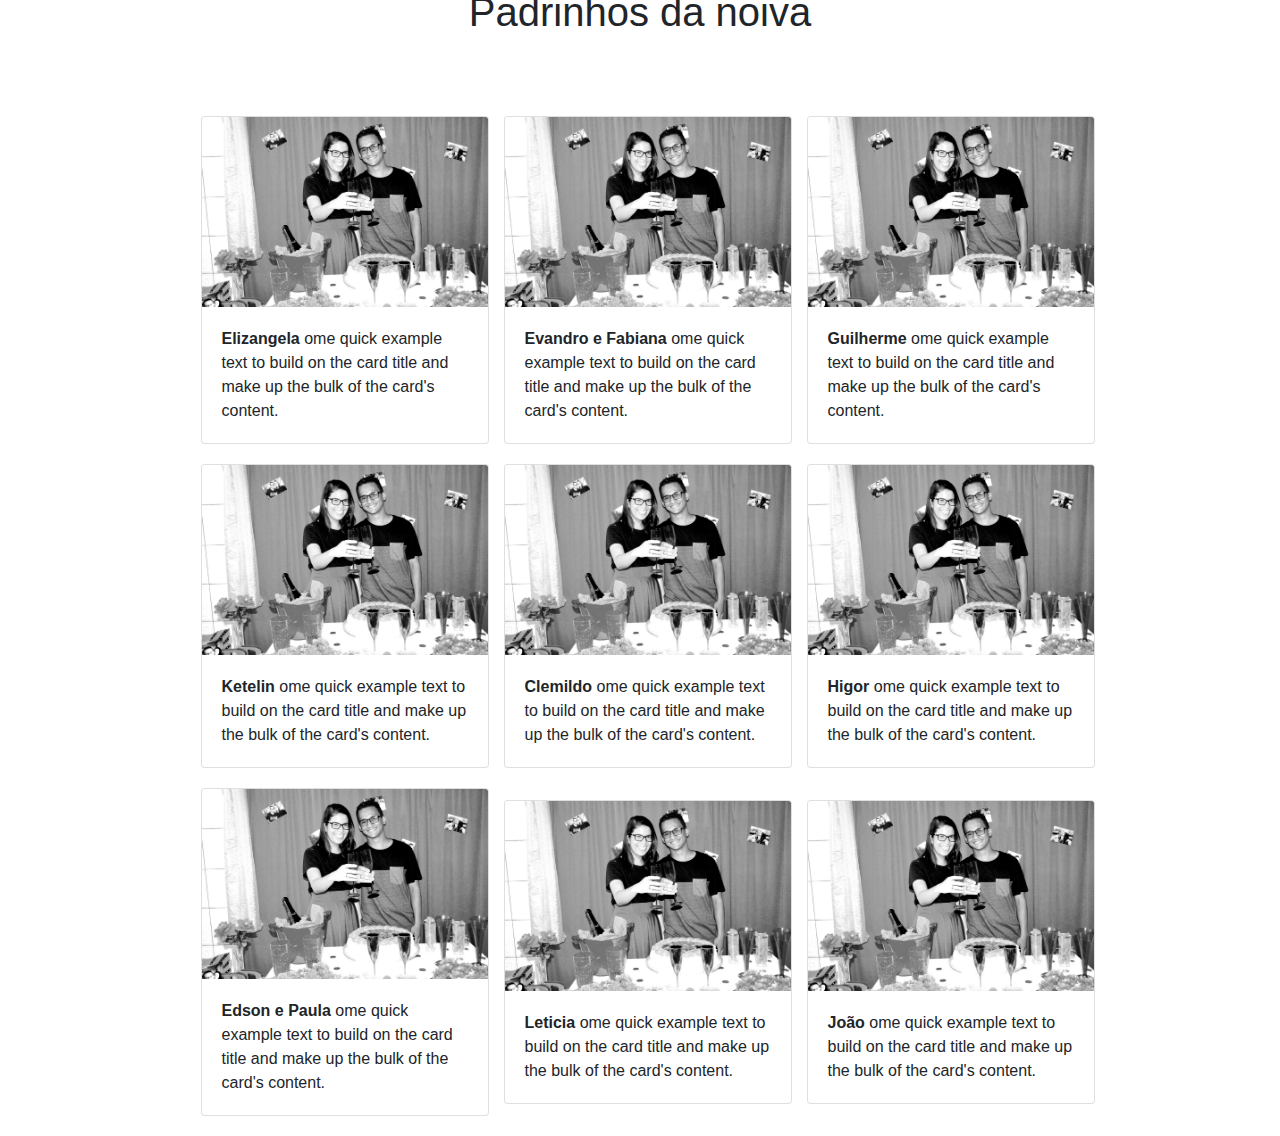
<file: padrinhos.html>
<!DOCTYPE html>
<html>
<head>
	<title>Bruna e Bruno</title>
	<meta charset="utf-8">
	<link rel="stylesheet" type="text/css" href="_css/padrinhos.css">
	<link rel="stylesheet" href="https://maxcdn.bootstrapcdn.com/bootstrap/4.0.0/css/bootstrap.min.css" integrity="sha384-Gn5384xqQ1aoWXA+058RXPxPg6fy4IWvTNh0E263XmFcJlSAwiGgFAW/dAiS6JXm" crossorigin="anonymous">
	<script src="https://code.jquery.com/jquery-3.2.1.slim.min.js" integrity="sha384-KJ3o2DKtIkvYIK3UENzmM7KCkRr/rE9/Qpg6aAZGJwFDMVNA/GpGFF93hXpG5KkN" crossorigin="anonymous"></script>
	<script src="https://cdnjs.cloudflare.com/ajax/libs/popper.js/1.12.9/umd/popper.min.js" integrity="sha384-ApNbgh9B+Y1QKtv3Rn7W3mgPxhU9K/ScQsAP7hUibX39j7fakFPskvXusvfa0b4Q" crossorigin="anonymous"></script>
	<script src="https://maxcdn.bootstrapcdn.com/bootstrap/4.0.0/js/bootstrap.min.js" integrity="sha384-JZR6Spejh4U02d8jOt6vLEHfe/JQGiRRSQQxSfFWpi1MquVdAyjUar5+76PVCmYl" crossorigin="anonymous"></script>
</head>
<body>
	<nav class="navbar navbar-expand-lg nnavbar navbar-dark bg-dark">
		  		<a class="navbar-brand" href="#"><span>Casamento B&B |</a></span>

		  		<button class="navbar-toggler" type="button" data-toggle="collapse" data-target="#navbarText" aria-controls="navbarText" aria-expanded="false" aria-label="Toggle navigation">
		    	
		    		<span class="navbar-toggler-icon"></span>
		  		</button>
		  	 <div class="collapse navbar-collapse" id="navbarText">
		    	<ul class="navbar-nav mr-auto">
		      		<li class="nav-item active">
		        		<a class="nav-link" href="index.html">Home <span class="sr-only">(current)</span></a>
		      		</li>
		      	<li class="nav-item">
		        	<a class="nav-link" href="noivos.html">Noivos</a>
		      	</li>
		      	<li class="nav-item">
		        	<a class="nav-link" href="padrinhos.html">Padrinhos</a>
		      	</li>
		      	<li class="nav-item">
		       		 <a class="nav-link" href="festa.html">Festa</a>
		     	 </li>
		     	 <li class="nav-item">
		       		 <a class="nav-link" href="flipping_gallery_demo.html">Álbum</a>
		     	 </li>
		   	 </ul>

  		</div>
	</nav><br><br><br>
	<div class="corpo">
		<div class="jumbotron jumbotron-fluid">
		  <div class="container">
		    <h1 class="display-4">Padrinhos do nosso S2</h1>
		    <p class="lead">Será um grande passo em nossas vidas.
				Escolhemos pessoas que nós admiramos para seguir como exemplo.
				Eles serão testemunhas dessa demonstração de amor.  </p>
		  </div>  
 	 </div>
 	 <h1>Padrinhos do noivo</h1><br><br>
 	 <table>
 	 	<tr>
 	 		<td>
			 	 <div class="card" style="width: 18rem; float: left;">
				  <img class="card-img-top" src="_imagens/01.jpg" alt="Card image cap">
				  <div class="card-body">
				    <p class="card-text"><b>Elizangela</b> ome quick example text to build on the card title and make up the bulk of the card's content.</p>
				  </div>
				</div><br>
			</td>
			<td>
			 <div class="card" style="width: 18rem; float: left;">
			  <img class="card-img-top" src="_imagens/01.jpg" alt="Card image cap">
			  <div class="card-body">
			    <p class="card-text"><b>Evandro e Fabiana</b> ome quick example text to build on the card title and make up the bulk of the card's content.</p>
			  	</div>
			</div>
			</td>
			<td>
			 <div class="card" style="width: 18rem; float: left;">
			  <img class="card-img-top" src="_imagens/01.jpg" alt="Card image cap">
			  <div class="card-body">
			    <p class="card-text"><b>Guilherme</b> ome quick example text to build on the card title and make up the bulk of the card's content.</p>
			  	</div>
			</div>				
			</td>
		</tr><br>

		<tr>
			<td>
				 <div class="card" style="width: 18rem; float: left;">
			  <img class="card-img-top" src="_imagens/01.jpg" alt="Card image cap">
			  <div class="card-body">
			    <p class="card-text"><b>Ketelin</b> ome quick example text to build on the card title and make up the bulk of the card's content.</p>
			  	</div>
			</div>	
			</td>

			<td>
				 <div class="card" style="width: 18rem; float: left;">
			  <img class="card-img-top" src="_imagens/01.jpg" alt="Card image cap">
			  <div class="card-body">
			    <p class="card-text"><b>Clemildo</b> ome quick example text to build on the card title and make up the bulk of the card's content.</p>
			  	</div>
			</div>	
			</td>

			<td> <div class="card" style="width: 18rem; float: left;">
			  <img class="card-img-top" src="_imagens/01.jpg" alt="Card image cap">
			  <div class="card-body">
			    <p class="card-text"><b>Higor</b> ome quick example text to build on the card title and make up the bulk of the card's content.</p>
			  	</div>
			</div>	
				
			</td>
		</tr>

		<tr>
			<td>
				 <div class="card" style="width: 18rem; float: left;">
			  <img class="card-img-top" src="_imagens/01.jpg" alt="Card image cap">
			  <div class="card-body">
			    <p class="card-text"><b>Edson e Paula</b> ome quick example text to build on the card title and make up the bulk of the card's content.</p>
			  	</div>
			</div>	
			</td>

			<td>
				 <div class="card" style="width: 18rem; float: left;">
			  <img class="card-img-top" src="_imagens/01.jpg" alt="Card image cap">
			  <div class="card-body">
			    <p class="card-text"><b>Leticia</b> ome quick example text to build on the card title and make up the bulk of the card's content.</p>
			  	</div>
			</div>	
			</td>

			<td> <div class="card" style="width: 18rem; float: left;">
			  <img class="card-img-top" src="_imagens/01.jpg" alt="Card image cap">
			  <div class="card-body">
			    <p class="card-text"><b>João</b> ome quick example text to build on the card title and make up the bulk of the card's content.</p>
			  	</div>
			</div>	
				
			</td>
		</tr>
	</table>

	<h1>Padrinhos da noiva </h1><br><br>

	 <table>
 	 	<tr>
 	 		<td>
			 	 <div class="card" style="width: 18rem; float: left;">
				  <img class="card-img-top" src="_imagens/01.jpg" alt="Card image cap">
				  <div class="card-body">
				    <p class="card-text"><b>Elizangela</b> ome quick example text to build on the card title and make up the bulk of the card's content.</p>
				  </div>
				</div><br>
			</td>
			<td>
			 <div class="card" style="width: 18rem; float: left;">
			  <img class="card-img-top" src="_imagens/01.jpg" alt="Card image cap">
			  <div class="card-body">
			    <p class="card-text"><b>Evandro e Fabiana</b> ome quick example text to build on the card title and make up the bulk of the card's content.</p>
			  	</div>
			</div>
			</td>
			<td>
			 <div class="card" style="width: 18rem; float: left;">
			  <img class="card-img-top" src="_imagens/01.jpg" alt="Card image cap">
			  <div class="card-body">
			    <p class="card-text"><b>Guilherme</b> ome quick example text to build on the card title and make up the bulk of the card's content.</p>
			  	</div>
			</div>				
			</td>
		</tr><br>

		<tr>
			<td>
				 <div class="card" style="width: 18rem; float: left;">
			  <img class="card-img-top" src="_imagens/01.jpg" alt="Card image cap">
			  <div class="card-body">
			    <p class="card-text"><b>Ketelin</b> ome quick example text to build on the card title and make up the bulk of the card's content.</p>
			  	</div>
			</div>	
			</td>

			<td>
				 <div class="card" style="width: 18rem; float: left;">
			  <img class="card-img-top" src="_imagens/01.jpg" alt="Card image cap">
			  <div class="card-body">
			    <p class="card-text"><b>Clemildo</b> ome quick example text to build on the card title and make up the bulk of the card's content.</p>
			  	</div>
			</div>	
			</td>

			<td> <div class="card" style="width: 18rem; float: left;">
			  <img class="card-img-top" src="_imagens/01.jpg" alt="Card image cap">
			  <div class="card-body">
			    <p class="card-text"><b>Higor</b> ome quick example text to build on the card title and make up the bulk of the card's content.</p>
			  	</div>
			</div>	
				
			</td>
		</tr>

		<tr>
			<td>
				 <div class="card" style="width: 18rem; float: left;">
			  <img class="card-img-top" src="_imagens/01.jpg" alt="Card image cap">
			  <div class="card-body">
			    <p class="card-text"><b>Edson e Paula</b> ome quick example text to build on the card title and make up the bulk of the card's content.</p>
			  	</div>
			</div>	
			</td>

			<td>
				 <div class="card" style="width: 18rem; float: left;">
			  <img class="card-img-top" src="_imagens/01.jpg" alt="Card image cap">
			  <div class="card-body">
			    <p class="card-text"><b>Leticia</b> ome quick example text to build on the card title and make up the bulk of the card's content.</p>
			  	</div>
			</div>	
			</td>

			<td> <div class="card" style="width: 18rem; float: left;">
			  <img class="card-img-top" src="_imagens/01.jpg" alt="Card image cap">
			  <div class="card-body">
			    <p class="card-text"><b>João</b> ome quick example text to build on the card title and make up the bulk of the card's content.</p>
			  	</div>
			</div>	
				
			</td>
		</tr>
	</table>

	<!--fim corpo-->	
	</div>
</body>
</html>
</file>
<file: flipping_gallery.css>
.fg-body {
  position: relative;
}

body {
  -webkit-transform-style: preserve-3d;
   -webkit-backface-visibility: hidden;
}
.fg-card {
  position: absolute;
  -webkit-transform-origin: 50% 0%;
  -moz-transform-origin: 50% 0%;
  -o-transform-origin: 50% 0%;
  transform-origin: 50% 0%;
  display: block;
  border: 4px solid white;
  opacity: 1;
}

.fg-card.animate {
  -webkit-transition: all 200ms ease-in-out;
  -moz-transition: all 200ms ease-in-out;
  -o-transition: all 200ms ease-in-out;
  transition: all 200ms ease-in-out;
}

.fg-card.active {
  -webkit-transform-origin: 50% 100%;
  -moz-transform-origin: 50% 100%;
  -o-transform-origin: 50% 100%;
  transform-origin: 50% 100%;
}

.fg-card.active.top {
  -webkit-transform-origin: 50% 0%;
  -moz-transform-origin: 50% 0%;
  -o-transform-origin: 50% 0%;
  transform-origin: 50% 0%;
}

.fg-card.active.left {
  -webkit-transform-origin: 0% 50%;
  -moz-transform-origin: 0% 50%;
  -o-transform-origin: 0% 50%;
  transform-origin: 0% 50%;
}

.fg-card.active.right {
  -webkit-transform-origin: 100% 50%;
  -moz-transform-origin: 100% 50%;
  -o-transform-origin: 100% 50%;
  transform-origin: 100% 50%;
}

.fg-card img{
  display: block;
}

.fg-card.fg-flipping {
  -o-transform: rotateX(180deg) !important;
  -webkit-transform: rotateX(180deg) !important;
  -moz-transform: rotateX(180deg) !important;
  transform: rotateX(180deg) !important;
  opacity: 0;
}

.fg-card.fg-flipping.top {
  -o-transform: rotateX(-180deg) !important;
  -webkit-transform: rotateX(-180deg) !important;
  -moz-transform: rotateX(-180deg) !important;
  transform: rotateX(-180deg) !important;
  opacity: 0;
}

.fg-card.fg-flipping.left {
  -o-transform: rotateY(-180deg) !important;
  -webkit-transform: rotateY(-180deg) !important;
  -moz-transform: rotateY(-180deg) !important;
  transform: rotateY(-180deg) !important;
  opacity: 0;
}

.fg-card.fg-flipping.right {
  -o-transform: rotateY(180deg) !important;
  -webkit-transform: rotateY(180deg) !important;
  -moz-transform: rotateY(180deg) !important;
  transform: rotateY(180deg) !important;
  opacity: 0;
}

.fg-caption {
  position: absolute;
  width: 100%;
  text-align: center;
  margin: 10px 0;
  top: 100%;
  -webkit-transition: all 0.5s ease-in-out;
  -moz-transition: all 0.5s;
  -o-transition: all 0.5s;
  transition: all 0.5s ease-in-out;
}
</file>
<file: _css/home.css>
/* reset de margens */
* {
    margin: 0;
    padding:0;
}


#album{
	width: 80%;
	margin: 0px auto 0px auto;
	border: 1px solid #000;
	height: 600px;
	box-shadow: inset 0 0 1em gold, 0 0 1em #000;
}

#album img{
	height: 600px;
}

h1{
	text-align: center;
}

h3{
	text-align: center;
}
</file>
<file: _css/festa.css>
/* reset de margens */
* {
    margin: 0;
    padding:0;
}

.corpo{
	width: 80%;
	margin: 3% auto 0px auto;

	
}

h1{
	text-align: center;
}

.ftChacara{
	width: 70%;
	margin: 0 auto 0 auto;
	border: 1px solid #000;
	margin-bottom: 5%;
}

h3{
	text-align: center;
}

h5{
	text-align: center;
}

.map{
	width: 70%;
	margin: 0 auto 5% auto;


}
</file>
<file: _css/noivos.css>
/* reset de margens */
* {
    margin: 0;
    padding:0;
}

#sobreNoivos{
	width:  80%;
	margin: 0 auto 0 auto;	
	text-align: center;
	text-indent: justify;	
	padding: 5px;
	

}

#sobreNoivos img{
	width: 100%;
	box-shadow: inset 0 0 1em gold, 0 0 1em #000;
}

#bruno{
	
}
</file>
<file: _css/padrinhos.css>
/* reset de margens */
* {
    margin: 0;
    padding:0;
}

.corpo{
	width: 80%;
	margin: 0px auto 0px auto;

}

h1{
	text-align: center;
}

table{
	margin: 0 auto 0 auto;


}

td{
	padding-left: 15px;
	padding-bottom: 20px;
}
</file>
